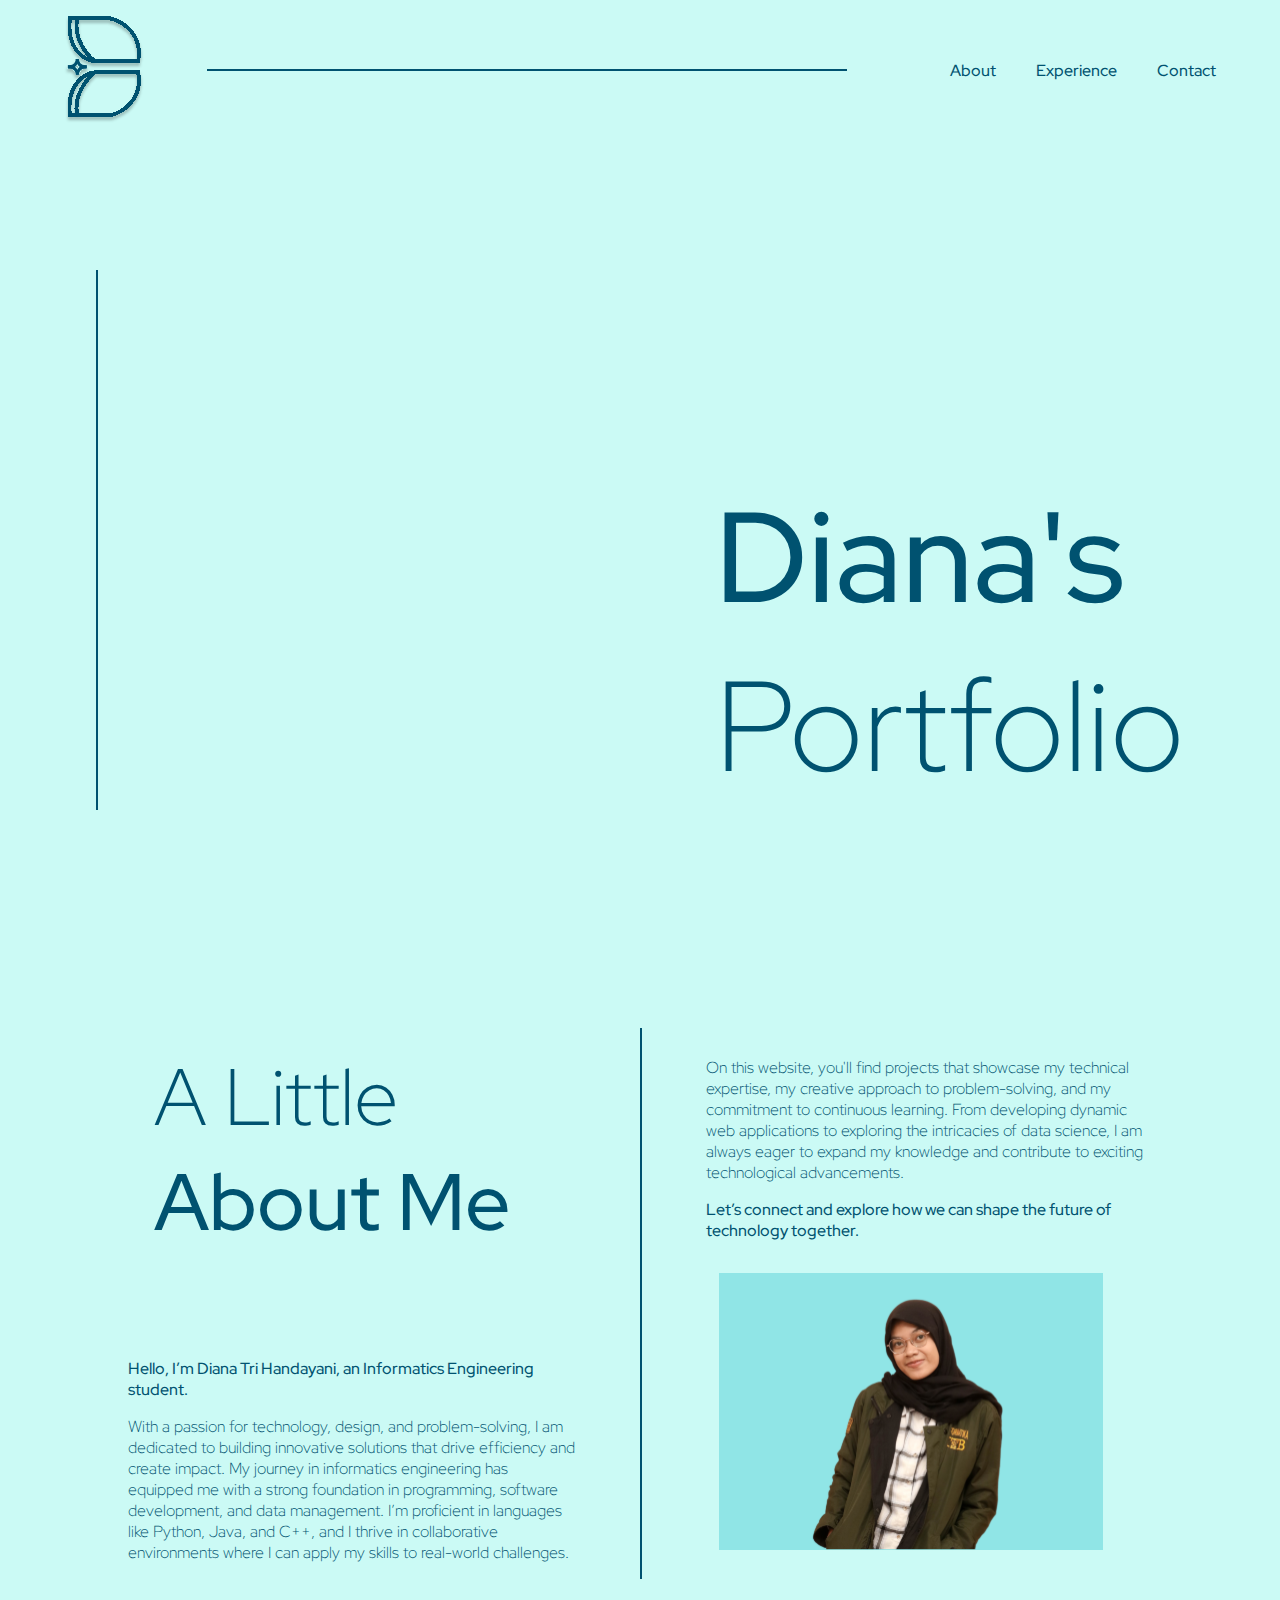
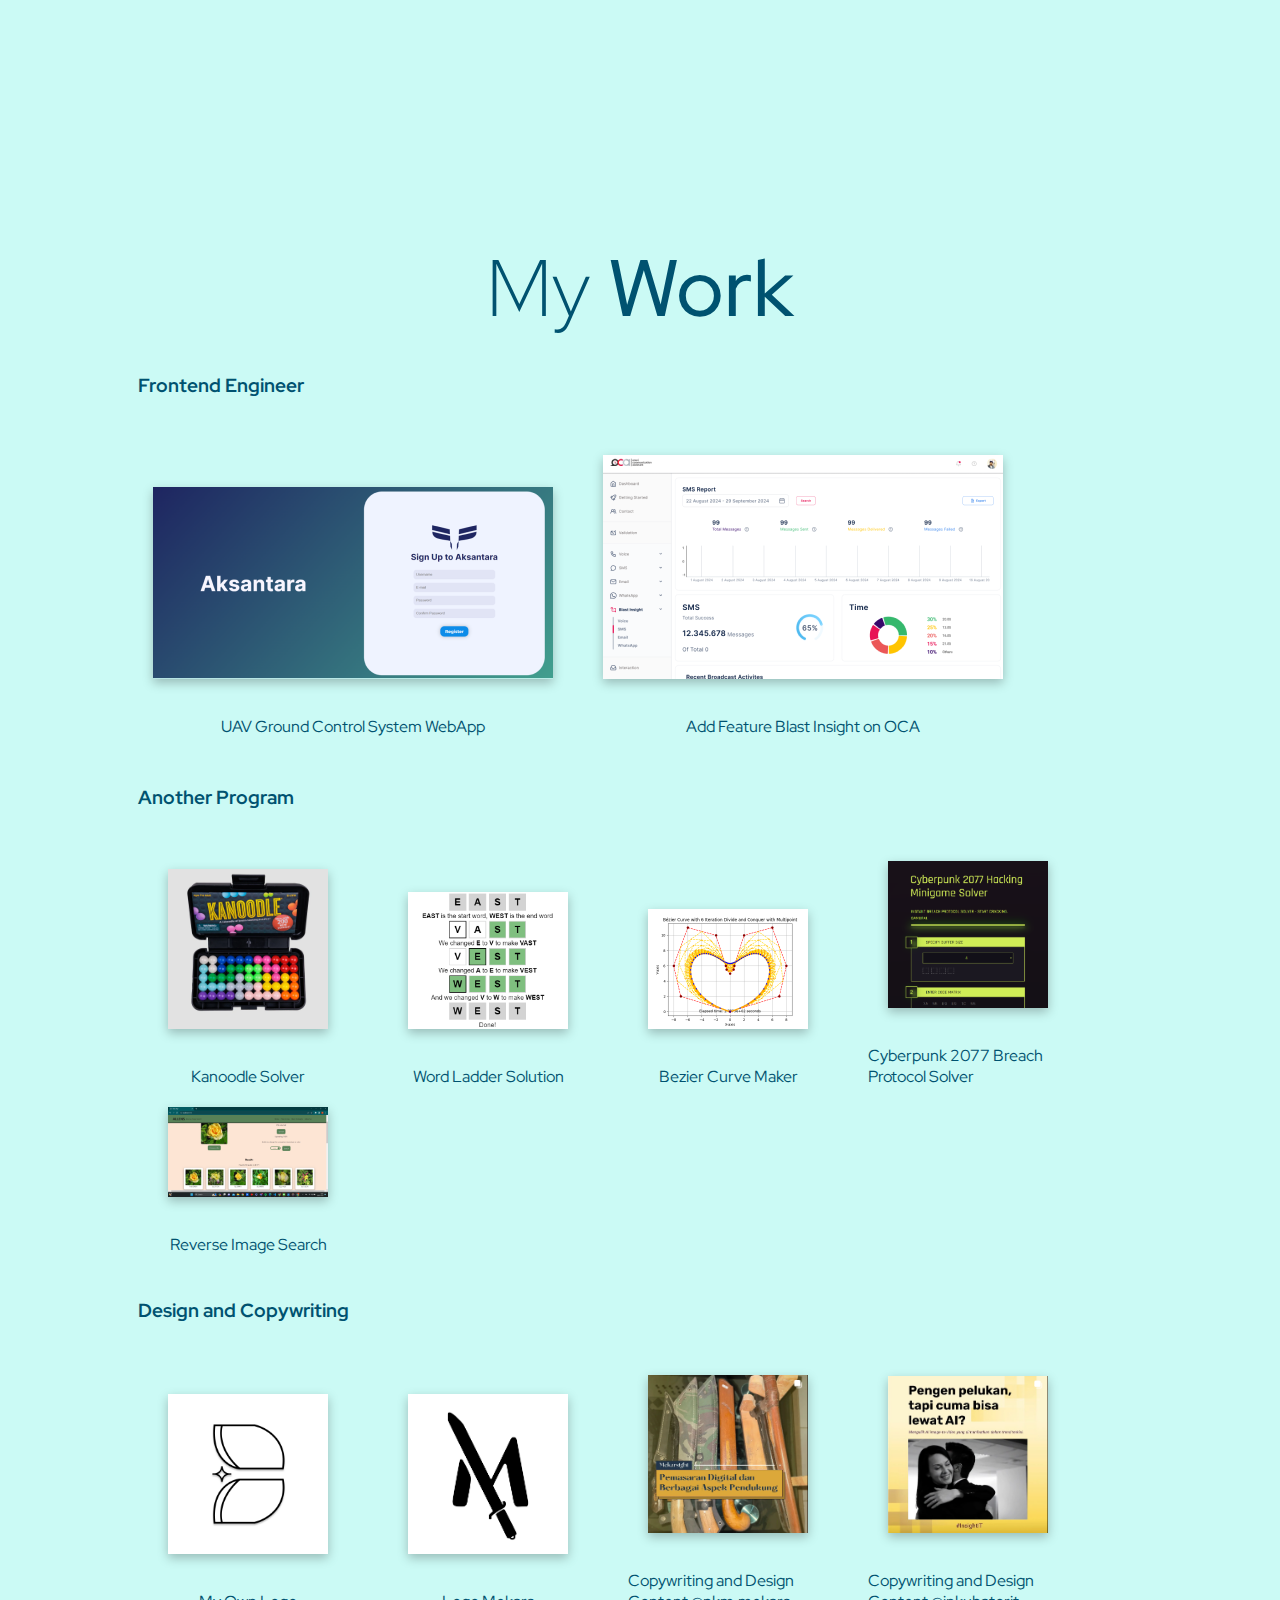
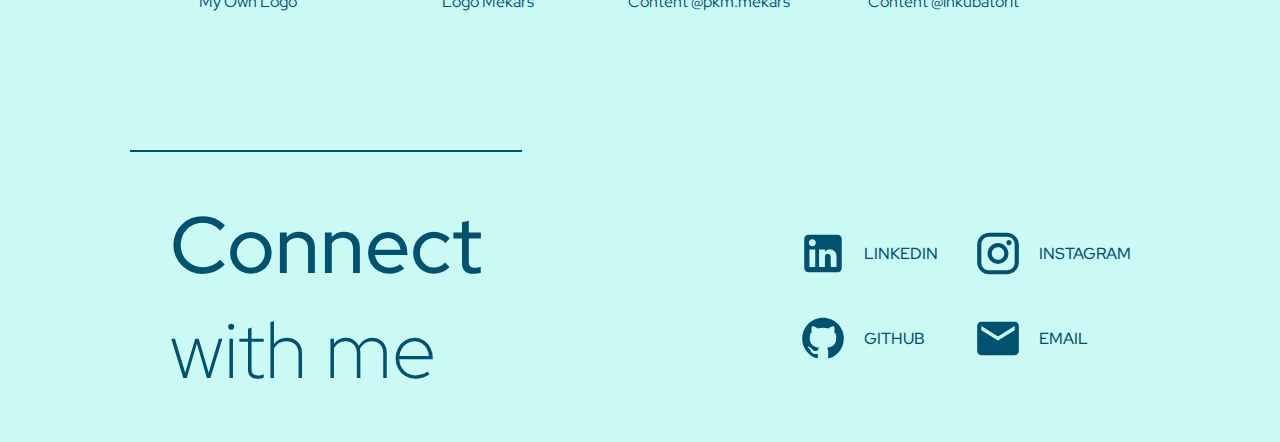
<file: index.html>
<html lang="en">
<head>
    <meta charset="UTF-8">
    <meta name="viewport" content="width=device-width, initial-scale=1.0">
    <title>Diana's Page</title>
    <link rel="stylesheet" href="style.css">
    <link rel="preconnect" href="https://fonts.googleapis.com">
    <link rel="preconnect" href="https://fonts.gstatic.com" crossorigin>
    <link href="https://fonts.googleapis.com/css2?family=Red+Hat+Display:ital,wght@0,300..900;1,300..900&display=swap" rel="stylesheet">
</head>
<body>
    <header>
        <div class="logo">
            <img src="assets/logo-diana-blue.svg" alt="logo dianatrihy">
        </div>
        <div class="line">
            <div class="atas"> </div>
            <div class="bawah"> </div>
        </div>
        <nav>
            <ul>
                <li><a href="#about">About</a></li>
                <li><a href="#experience">Experience</a></li>
                <li><a href="#contact">Contact</a></li>
            </ul>
        </nav>
    </header>

    <section class="hero">
        <div class="line-v"></div>
        <h1><b>Diana's</b><br>Portfolio</h1>
    </section>

    <section id="about">
        <div class="left">
            <h3>A Little <br><b>About Me</b></h3>
            <p><b>Hello, I’m Diana Tri Handayani, an Informatics Engineering student.</b></p>
            <p>With a passion for technology, design, and problem-solving, I am dedicated to building innovative solutions that drive efficiency and create impact. My journey in informatics engineering has equipped me with a strong foundation in programming, software development, and data management. I’m proficient in languages like Python, Java, and C++, and I thrive in collaborative environments where I can apply my skills to real-world challenges.</p>
        </div>
        <div class="right">
            <p>On this website, you'll find projects that showcase my technical expertise, my creative approach to problem-solving, and my commitment to continuous learning. From developing dynamic web applications to exploring the intricacies of data science, I am always eager to expand my knowledge and contribute to exciting technological advancements.</p>
            <p><b>Let’s connect and explore how we can shape the future of technology together.</b></p>
            <img src="assets/profile.svg" alt="">
        </div>
    </section>

    <section id="experience">
        <div>
            <h3>My <b>Work</b></h3>
        </div>
        <div class="frontend">
            <h5>Frontend Engineer</h5>
            <div class="portfolio">
                <input type="checkbox" id="popup-toggle-1" class="popup-checkbox">
                <label for="popup-toggle-1" class="open-popup-btn">
                    <img src="assets/image 1.png" alt=""><br>
                    UAV Ground Control System WebApp
                </label>
                <input type="checkbox" id="popup-toggle-2" class="popup-checkbox">
                <label for="popup-toggle-2" class="open-popup-btn">
                    <img src="assets/image 2 (1).png" alt=""><br>
                    Add Feature Blast Insight on OCA
                </label>
            </div>
        </div>
        <div class="program">
            <h5>Another Program</h5>
            <div class="portfolio">
                <input type="checkbox" id="popup-toggle-3" class="popup-checkbox">
                <label for="popup-toggle-3" class="open-popup-btn">
                    <img src="assets/kanoodle.webp" alt=""><br>
                    Kanoodle Solver
                </label>
                <input type="checkbox" id="popup-toggle-4" class="popup-checkbox">
                <label for="popup-toggle-4" class="open-popup-btn">
                    <img src="assets/word-ladder.png" alt=""><br>
                    Word Ladder Solution
                </label>
                <input type="checkbox" id="popup-toggle-5" class="popup-checkbox">
                <label for="popup-toggle-5" class="open-popup-btn">
                    <img src="assets/bezier.png" alt=""><br>
                    Bezier Curve Maker
                </label>
                <input type="checkbox" id="popup-toggle-6" class="popup-checkbox">
                <label for="popup-toggle-6" class="open-popup-btn">
                    <img src="assets/cyberpunk.png" alt=""><br>
                    Cyberpunk 2077 Breach Protocol Solver
                </label>
                <input type="checkbox" id="popup-toggle-7" class="popup-checkbox">
                <label for="popup-toggle-7" class="open-popup-btn">
                    <img src="assets/reverse.png" alt=""><br>
                    Reverse Image Search
                </label>
            </div>
        </div>
        <div class="design">
            <h5>Design and Copywriting</h5>
            <div class="portfolio">
                <input type="checkbox" id="popup-toggle-8" class="popup-checkbox">
                <label for="popup-toggle-8" class="open-popup-btn">
                    <img src="assets/logo.png" alt=""><br>
                    My Own Logo
                </label>
                <input type="checkbox" id="popup-toggle-9" class="popup-checkbox">
                <label for="popup-toggle-9" class="open-popup-btn">
                    <img src="assets/M (1).png" alt=""><br>
                    Logo Mekars
                </label>
                <input type="checkbox" id="popup-toggle-10" class="popup-checkbox">
                <label for="popup-toggle-10" class="open-popup-btn">
                    <img src="assets/mekars.png" alt=""><br>
                    Copywriting and Design Content @pkm.mekars
                </label>
                <input type="checkbox" id="popup-toggle-11" class="popup-checkbox">
                <label for="popup-toggle-11" class="open-popup-btn">
                    <img src="assets/inkubator.png" alt=""><br>
                    Copywriting and Design Content @inkubatorit
                </label>
            </div>
        </div>
    </section>

    <footer id="contact">
        <h3 class="connect-with-me"><b>Connect</b><br>with me</h3>
        <div class="link">
            <a href="https://linkedin.com/in/diana-tri-handayani" class="connect linkedin">
                <img src="assets/mdi_linkedin.svg" alt=""><p>LINKEDIN</p></a>
            <a href="http://instagram.com/dianatrihy" class="connect instagram">
                <img src="assets/mdi_instagram.svg" alt=""><p>INSTAGRAM</p></a>
            <a href="https://github.com/dianatrihy" class="connect github">
                <img src="assets/mdi_github.svg" alt=""><p>GITHUB</p></a>
            <a href="mailto:13522104@std.stei.itb.ac.id" class="connect email">
                <img src="assets/ic_baseline-email.svg" alt=""><p>EMAIL</p></a>
        </div>
    </footer>
</body>
</html>
</file>
<file: style.css>
body {
    margin: 0;
    padding: 0;
    font-family: "Red Hat Display", sans-serif;
    font-optical-sizing: auto;
    font-weight: 300;
    font-style: normal;
    background-color: #cbfaf5;
    color: #005270;
    width: 100vw;
}

header {
    display: flex;
    justify-content: space-between;
    align-items: center;
    padding: 1rem 5vw;
    background-color: #cbfaf5;
    position: fixed;
    top: 0;
    left: 0;
    margin: 0;
    width: 90vw;
}

.line {
    display: grid;
    grid-template-rows: auto auto;
}

.atas {
    width: 50vw;
    border-bottom: 2px solid #005270;
}

.logo {
    font-weight: bold;
}

.logo img {
    width: 5em;
}

nav ul {
    list-style: none;
    margin: 0;
    padding: 0;
    display: flex;
}

nav li {
    margin-left: 40px;
}

nav a {
    text-decoration: none;
    color: #005270;
    font-weight: 500;
}

.hero {
    text-align: left;
    padding: 10vh 7.5vw;
    padding-top: 30vh;
    display: grid;
    grid-template-columns: 35vw 50vw;
}

.line-v {
    width: 50vw;
    border-left:  2px solid #005270;
    height: 60vh;
}

h1 {
    font-size: 8em;
    margin-bottom: 0;
    margin-top: 0;
    font-weight: 300;
    justify-self: end;
    align-self: end; 
}

b {
    font-weight: 500;
}

h3 {
    font-size: 5em;
    font-weight: 300;
    justify-self: center;
    align-self: center;
    margin-top: 0;
    margin-bottom: 0;
    padding: .5em;
}

#about {
    display: grid;
    grid-template-columns: 40vw 40vw;
    padding: 10vw;
}

.left {
    padding-right: 4rem;
}

.left h3 {
    padding-left: 0;
    padding-top: 0;
    margin-top: 1rem;
    margin-bottom: 4rem;
}

.right {
    padding-left: 4rem;
    border-left: 2px solid #005270;
    align-content: center;
}

.right img {
    margin: 1rem 1vw;
    width: 30vw;
}

#experience h3 {
    margin-left: 0;
    padding: 0;
}

h5 {
    font-size: 1.2em;
    padding: .5em;
    padding-top: 0;
}

.portfolio {
    display: flex;
    flex-wrap: wrap;
    flex-basis: auto;
    max-width: 80vw;
}

.popup-checkbox {
    display: none;
}

.popup-checkbox:checked + .open-popup-btn + .popup {
    display: flex;
}

.open-popup-btn {
    color: #005270;
    padding: 10px 20px;
    border: none;
    border-radius: 5px;
    cursor: pointer;
    text-decoration: none;
    display: flex;
    flex-direction: column;
    justify-content: flex-end;
    align-items: center;
    font-weight: 400;
}

label img {
    box-shadow: 0 4px 10px rgba(0, 0, 0, 0.25);
    margin-bottom: 1rem;
}

label {
    flex: 1 1 200px; 
    max-width: 200px; 
}

.frontend label {
    max-width: 400px;
    margin: 5px;
}

.program label img {
    width: 10rem;
}

.design label img {
    width: 10rem;
}

.connect-with-me {
    border-top: 2px solid #005270;
}

#experience {
    width: 80vw;
    padding: 10vw;
}

footer {
    width: 100vw;
    display: flex;
    flex-direction: row;
    flex-wrap: wrap;
    align-content: center;
    justify-content: space-around;
}

.link {
    display: grid;
    grid-template-columns: auto auto;
    grid-template-rows: auto auto;
    color: #005270;
    align-self: center;
}

.link img {
    color: #005270;
    margin-right: 1em;
}

a.connect {
    text-decoration: none;
    font-weight: 500;
    color: #005270;
    display: inline-flex;
    padding: 1em;
}

@media screen and (max-width: 768px) {
    /* header {
        flex-direction: column;
        text-align: center;
    } */

    /* nav ul {
        margin-left: 20px;
    } */

    nav li {
        margin: 10px 10px;
    }

    .line {
        display: none;
    }

    .atas {
        display: none;
    }

    .hero {
        padding: 50px 20px;
    }

    h1 {
        font-size: 5em;
    }

    h3 {
        font-size: 3em;
    }

    #about {
        grid-template-columns: auto;
        grid-row: auto auto;
    }

    .left {
        padding-left: 4rem;
        padding-right: 0;
        border-left: 2px solid #005270;
    }

    .frontend label {
        max-width: 80vw;
        margin: 5px;
    }
}
</file>
